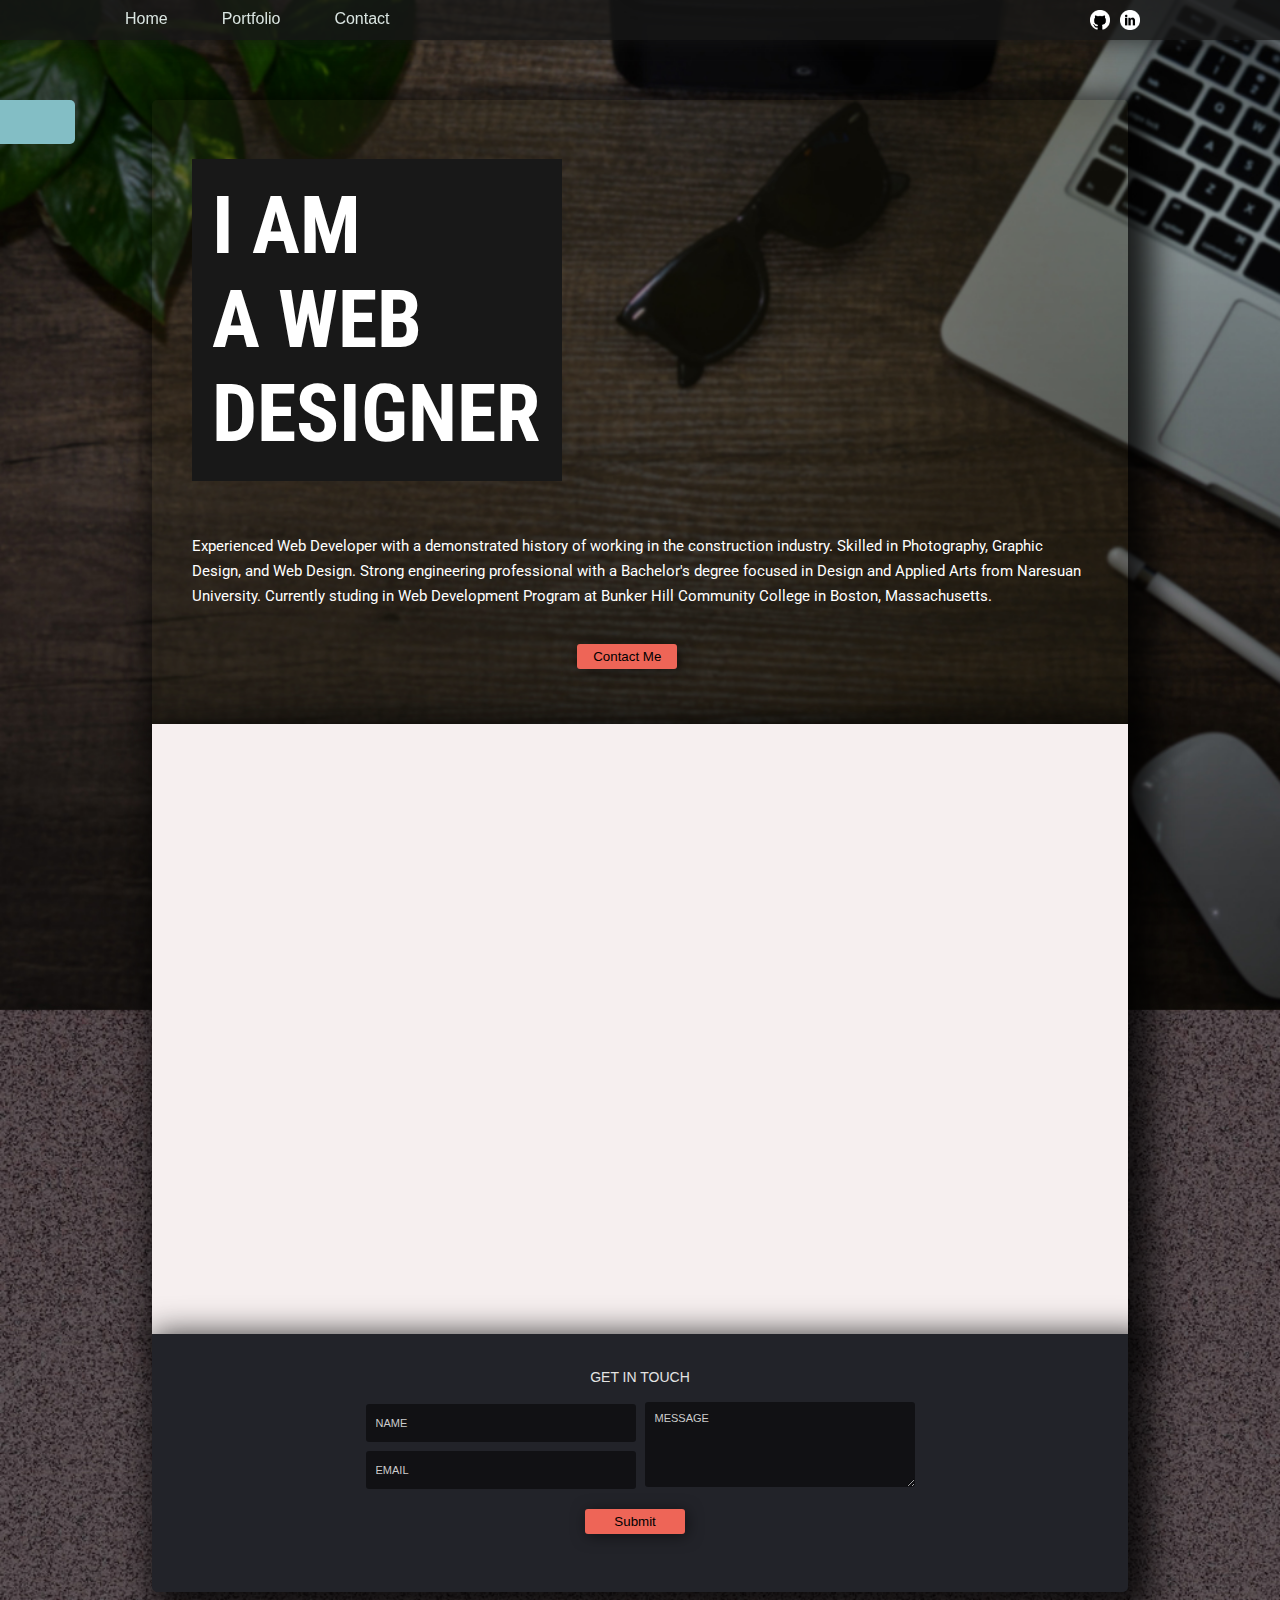
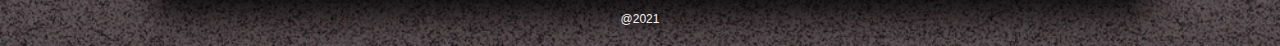
<file: index.html>
<!DOCTYPE html>
<html>
<head>
    <meta charset="UTF-8">
    <script src="http://code.jquery.com/jquery-3.3.1.min.js"></script> 
    <script src="script.js"> </script>
 
    <link rel='stylesheet' href='./stylesheet/main.css'>
    <link rel='stylesheet' href='./stylesheet/weather.css'>
    <link rel='stylesheet' href='./stylesheet/contact.css'>
 
</head> 
<body>
    <!-- weather status in Boston -->
    <div class="containWeather">
        <img class="icon">
        <p class="weather"></p>
        <p class="temp"></p>
        <p class="date"></p> 
    </div>

    <!-- Nav Bar -->
    <nav id="navBar">
        <ul class="inlineNav">
            <li class="nav">Home</li>
            <!-- <li class="nav">About</li> -->
            <li class="nav">Portfolio</li>
            <li class="nav">Contact</li>   
        </ul>  
        <ul class="inlineNav icons">
            
            <li class="iconLink"><a href="https://www.linkedin.com/in/sararat-burke-869497b9/" target="_blank"><img src="images/in2.png"  id="position" class="images" /></a></li>
            <li class="iconLink"><a href="https://github.com/sararatBurke" target="_blank"><img src="images/github2.png"  class="images"/></a></li>
            
        </ul>
    </nav>
   

    <div id="banner">
        <div id="bannerContent">
            <h1 id="headTitle">I AM <br/>A Web Designer</h1>
            
            <p id="headText">Experienced Web Developer with a demonstrated history of working in the construction industry. Skilled in Photography, Graphic Design, and Web Design. Strong engineering professional with a Bachelor's degree focused in Design and Applied Arts from Naresuan University. Currently studing in Web Development Program at Bunker Hill Community College in Boston, Massachusetts.</p>  
            <button id="contact">Contact Me</button>
        </div>

    </div>
    <div class="page1">
    </div>
    <div class="page2 bottomPage">
        <p id="contactHead">Get in touch</p>
        <table>
            <tr>
                <td><input type="text" name="name" class="textBox" value="NAME"></td>
                <td rowspan="2"><textarea id="comment" >MESSAGE</textarea></td>
            </tr>
            <tr>
                <td><input typr="text" name="email" class="textBox email" value="EMAIL"></td>
            </tr>
            <tr><td></td></tr>
            <tr>
                <td colspan="2"><input type="submit" id="submit" name="Send Data"></td>
            </tr>
            
        </table>   
    </div>
   
    <footer id="footer">@2021</footer>

</body>   
</html>
</file>
<file: stylesheet/main.css>
@import url('https://fonts.googleapis.com/css2?family=Roboto+Condensed:wght@700&family=Roboto:wght@100&display=swap');        

body{
    background-image: url(../images/webBg.jpg);
    background-color: #181818;
    background-size: 100%;
    background-repeat: no-repeat;
    margin: 0;
}
#navBar{
    top: 0;
    width: 100%;
    padding: 10px;
    margin: 0;
    background-color: rgba(23, 23, 23, 0.8);
    box-shadow: 2px 2px 15px rgba(23,23,23, 0.5);
    position: fixed;
}
.nav{
    display: inline;
    color: #DAE5E1;
    font-family:Arial;
    padding: 5px 25px; 
}
.inlineNav{
    display: inline;
    margin-left: 50px;

}
.iconLink{ display: inline; }
#position{ margin-right: 150px; }
.images{
    width: 20px;
    margin-right: 10px;
    float: right;
}

/* Header section */
#banner, .page1, .page2{
    padding: 5px 40px;
    width: 70%;
    margin:auto;
    box-shadow: 12px 12px 32px 12px  rgba(0, 0, 0, 0.8);
}
#banner{
       
    background-color: rgba(36, 34, 17, 0.3); 
    border-top-left-radius: 5px;  
    border-top-right-radius: 5px; 
    margin-top: 100px;  
}
#bannerContent{ margin: 0; }
#headTitle{
    width: 330px;
    color: #fff;
    font-family: 'Roboto Condensed', sans-serif;
    font-size: 5em;
    text-transform: uppercase;
    background-color: #181818;
    padding: 20px;     
} 
#headText{
    color:#fff;
    font-family: 'Roboto', sans-serif;
    font-size: 15px;
    line-height: 25px;
}
#contact{
    border-radius: 3px;
    background-color: #EE6557;
    box-shadow: 2px 2px 15px rgba(0,0,0, 0.5);
    border: none;
    padding: 5px;
    margin-left: 43%;
    margin-top: 20px;
    margin-bottom: 50px;
    width: 100px;


}

.page2{
    background-color: #222329;
}
.page1{
    height: 600px;  
    background-color: rgba(246, 239, 239, 1);
}
#footer{
    text-align: center;
    font-size: 12px;
    font-family: Arial;
    color:rgba(246, 239, 239, 1);
    text-shadow: 2px 2px 5px rgba(15, 15, 14, 0.7);

    margin-top: 20px;
    margin-bottom: 20px;  
}
</file>
<file: stylesheet/weather.css>
.icon{
    width: 55px;
}
.weather{
    font-size: 16px;
    font-family: Arial;

    color: rgb(230, 252, 255);
    margin: 0;   
}

.temp{
    font-size: 1.3em;
    font-family: Arial, Helvetica, sans-serif;
    color: #291608;
    padding-top: 5px;
    margin-top: 0;
       
}

.containWeather{ 
    text-align: center;
    border-top-right-radius: 5px;
    border-bottom-right-radius: 5px;
    margin: auto; 
    padding: 0 10px;
    background:#83BEC5;
    position: fixed;
    
}
</file>
<file: stylesheet/contact.css>
#contactHead{
    font-size: 14px;
    font-family: Arial;
    text-transform: uppercase;
    color:#e4e4e4;
    text-align: center;

    margin-top: 30px;
}
.textBox{
    font-family: Arial;
    font-size: 11px;
    width: 250px;
    height: 28px;
    padding: 5px 10px;
    
}

#comment{
    font-family: Arial;
    font-size: 11px;
    margin-left: 5px;
    width: 250px;
    height: 65px;
    padding: 10px;
}

#submit{
    color: #000;
    width: 100px;
    border-radius: 3px;
    background-color: #EE6557;
    box-shadow: 2px 2px 15px rgba(0,0,0, 0.5);
    border: none;
    padding: 5px ;
    margin-left: 40%;
    margin-top: 10px;
}

table {
    /* border: 2px solid #3d3939; */
    margin: auto;
    margin-bottom: 50px;
}
input, textarea{
    color: #cccccc;
    background-color: rgba(0,0,0, 0.5);
    border-radius: 3px;
    border: none;
}
.bottomPage{
    border-bottom-left-radius: 5px;
    border-bottom-right-radius: 5px
}
</file>
